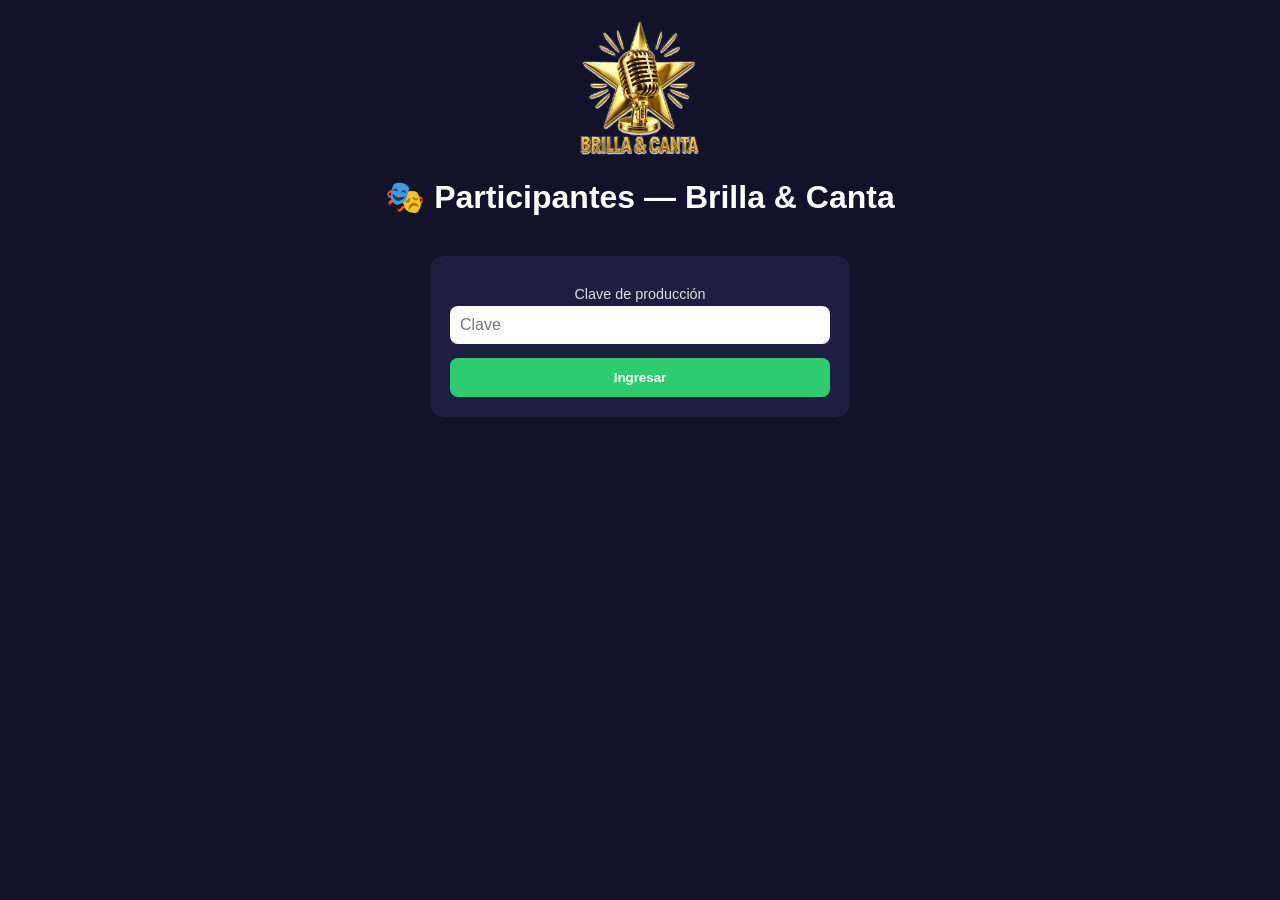
<file: admin-participantes.html>
<!DOCTYPE html>
<html lang="es">
<head>
<meta charset="UTF-8">
<meta name="viewport" content="width=device-width, initial-scale=1.0">
<link rel="icon" type="image/png" href="[data-uri]">
<title>Participantes - Brilla & Canta</title>
<style>
  * { box-sizing: border-box; }
  body { margin:0; font-family:'Segoe UI',Arial,sans-serif; background:#12122b; color:#fff; padding:20px; }
  .contenedor { max-width:900px; margin:0 auto; }
  .panel { background:#1e1e40; border-radius:14px; padding:20px; margin-bottom:20px; }
  label { display:block; margin:10px 0 4px; font-size:0.9em; opacity:0.85; }
  input { width:100%; padding:10px; border-radius:8px; border:none; font-size:1em; }
  .fila2 { display:grid; grid-template-columns:1fr 1fr; gap:12px; }
  .btn { padding:12px 20px; border:none; border-radius:8px; font-weight:bold; cursor:pointer; margin-top:14px; }
  .btn-guardar { background:#2ecc71; color:#fff; }
  .btn-limpiar { background:#7f8c8d; color:#fff; margin-left:8px; }
  .msg { margin-top:10px; padding:10px; border-radius:8px; font-size:0.9em; }
  .msg-ok { background:rgba(46,204,113,0.2); border:1px solid #2ecc71; }
  .msg-error { background:rgba(231,76,60,0.2); border:1px solid #e74c3c; }
  .lista { display:grid; grid-template-columns:repeat(auto-fill, minmax(160px,1fr)); gap:12px; }
  .tarjeta { background:#26264a; border-radius:10px; padding:10px; text-align:center; cursor:pointer; }
  .tarjeta img { width:70px; height:70px; border-radius:50%; object-fit:cover; margin-bottom:6px; }
  .tarjeta:hover { outline:2px solid #ffd166; }
  .previa { text-align:center; margin-top:10px; }
  .previa img { width:90px; height:90px; border-radius:50%; object-fit:cover; }
  h1 { text-align:center; }
</style>
</head>
<body>
<div class="contenedor">
<img src="[data-uri]" style="display:block;margin:0 auto 6px;max-width:120px;">
  <h1>🎭 Participantes — Brilla & Canta</h1>

<div id="login" class="panel" style="max-width:420px; margin:40px auto; text-align:center;">
  <label>Clave de producción</label>
  <input type="password" id="clave" placeholder="Clave">
  <button class="btn btn-guardar" style="width:100%" onclick="ingresar()">Ingresar</button>
  <div id="loginError"></div>
</div>

<div id="app" style="display:none;">
  <div class="panel">
    <h3 id="tituloForm">➕ Agregar participante</h3>
    <input type="hidden" id="pId">
    <label>Nombre completo</label>
    <input id="pNombre" placeholder="Ej: María Fernanda Rojas">
    <div class="fila2">
      <div>
        <label>Categoría</label>
        <input id="pCategoria" placeholder="Ej: Infantil / Juvenil / Adulto">
      </div>
      <div>
        <label>Ciudad</label>
        <input id="pCiudad" placeholder="Ej: Cúcuta">
      </div>
    </div>
    <label>Título de la canción</label>
    <input id="pCancion" placeholder="Ej: Volver a Empezar">
    <div class="fila2">
      <div>
        <label>Orden de presentación</label>
        <input id="pOrden" type="number" placeholder="Ej: 1">
      </div>
      <div>
        <label>Link de la foto (Google Drive u otra URL)</label>
        <input id="pImagen" placeholder="Pega aquí el link para compartir de Drive">
      </div>
    </div>
    <div class="previa" id="previaFoto"></div>
    <button class="btn btn-guardar" onclick="guardar()">💾 Guardar participante</button>
    <button class="btn btn-limpiar" onclick="limpiarForm()">Limpiar / Nuevo</button>
    <div id="formMsg"></div>
  </div>

  <div class="panel">
    <h3>📋 Participantes cargados (<span id="contador">0</span>)</h3>
    <div class="lista" id="lista"></div>
  </div>
</div>
</div>

<script>
// ⚠️ REEMPLAZA con la URL de tu Apps Script
const API_URL = "https://script.google.com/macros/library/d/1R1a5rxcuYnrMd2iz0-fXPP_NfFjPOqnW89rdOm9kRSfG6fiqMFU5y9p7/2";

let clave = '';
let participantes = [];

function ingresar() {
  clave = document.getElementById('clave').value;
  if (!clave) return;
  document.getElementById('login').style.display = 'none';
  document.getElementById('app').style.display = 'block';
  cargarLista();
}

document.getElementById('pImagen') && document.addEventListener('input', function (e) {
  if (e.target && e.target.id === 'pImagen') actualizarPrevia();
});

function actualizarPrevia() {
  const url = document.getElementById('pImagen').value;
  const previa = document.getElementById('previaFoto');
  if (!url) { previa.innerHTML = ''; return; }
  previa.innerHTML = `<img src="${convertirLinkDrivePreview(url)}" onerror="this.style.display='none'">`;
}

// Igual que en el backend: si es un link de Drive lo convierte para poder previsualizarlo
function convertirLinkDrivePreview(url) {
  const match = url.match(/[-\w]{25,}/);
  if (match && url.indexOf('drive.google.com') !== -1) {
    return 'https://drive.google.com/thumbnail?id=' + match[0] + '&sz=w500';
  }
  return url;
}

async function cargarLista() {
  const res = await fetch(`${API_URL}?action=participantes`);
  participantes = await res.json();
  document.getElementById('contador').textContent = participantes.length;
  const lista = document.getElementById('lista');
  lista.innerHTML = participantes.map(p => `
    <div class="tarjeta" onclick="editar('${p.id}')">
      ${p.imagenURL ? `<img src="${p.imagenURL}">` : ''}
      <div><b>${p.nombre}</b></div>
      <div style="font-size:0.75em; opacity:0.7;">${p.ciudad || ''}</div>
    </div>
  `).join('');
}

function editar(id) {
  const p = participantes.find(x => String(x.id) === String(id));
  if (!p) return;
  document.getElementById('tituloForm').textContent = '✏️ Editando: ' + p.nombre;
  document.getElementById('pId').value = p.id;
  document.getElementById('pNombre').value = p.nombre || '';
  document.getElementById('pCategoria').value = p.categoria || '';
  document.getElementById('pCiudad').value = p.ciudad || '';
  document.getElementById('pCancion').value = p.cancion || '';
  document.getElementById('pOrden').value = p.orden || '';
  document.getElementById('pImagen').value = p.imagenURL || '';
  actualizarPrevia();
  window.scrollTo(0, 0);
}

function limpiarForm() {
  document.getElementById('tituloForm').textContent = '➕ Agregar participante';
  ['pId','pNombre','pCategoria','pCiudad','pCancion','pOrden','pImagen'].forEach(id => document.getElementById(id).value = '');
  document.getElementById('previaFoto').innerHTML = '';
  document.getElementById('formMsg').innerHTML = '';
}

async function guardar() {
  const payload = {
    action: 'guardarParticipante',
    id: document.getElementById('pId').value || null,
    nombre: document.getElementById('pNombre').value,
    categoria: document.getElementById('pCategoria').value,
    ciudad: document.getElementById('pCiudad').value,
    cancion: document.getElementById('pCancion').value,
    orden: document.getElementById('pOrden').value,
    imagenURL: document.getElementById('pImagen').value,
    clave: clave
  };
  if (!payload.nombre) {
    document.getElementById('formMsg').innerHTML = '<div class="msg msg-error">El nombre es obligatorio</div>';
    return;
  }
  const res = await fetch(API_URL, {
    method: 'POST',
    headers: { 'Content-Type': 'text/plain;charset=utf-8' },
    body: JSON.stringify(payload)
  });
  const data = await res.json();
  if (data.error) {
    document.getElementById('formMsg').innerHTML = `<div class="msg msg-error">${data.error}</div>`;
  } else {
    document.getElementById('formMsg').innerHTML = `<div class="msg msg-ok">✅ ${data.mensaje}</div>`;
    limpiarForm();
    cargarLista();
  }
}
</script>
</body>
</html>
</file>
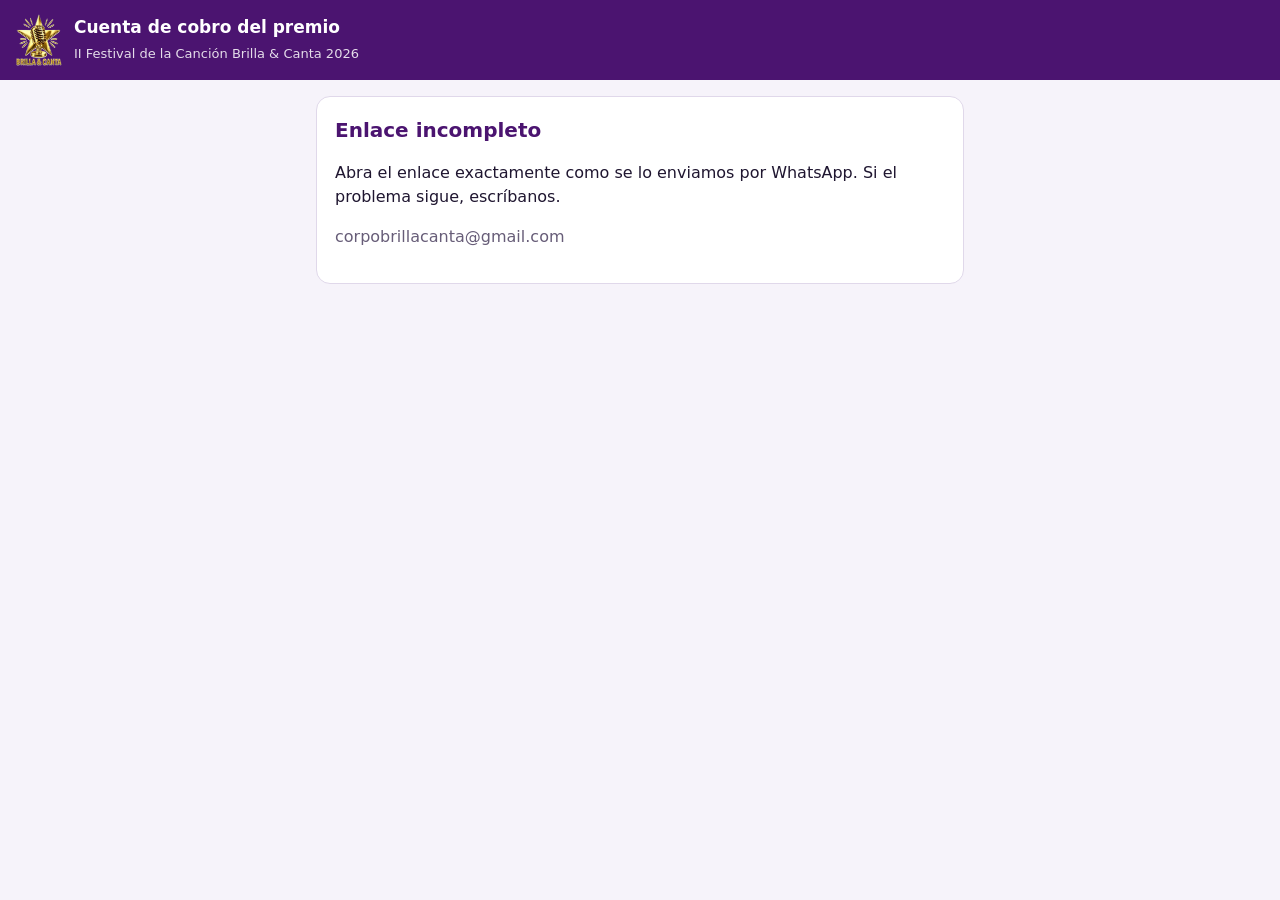
<file: cobro.html>
<!DOCTYPE html>
<html lang="es">
<head>
<meta charset="UTF-8">
<meta name="viewport" content="width=device-width, initial-scale=1">
<meta name="robots" content="noindex">
<meta name="theme-color" content="#4b1470">
<title>Cuenta de cobro · Premio Brilla & Canta</title>
<link rel="icon" href="img/favicon.png">
<style>
  :root { --morado: #4b1470; --morado-2: #6b2a99; --oro: #c98500; --fondo: #f6f3fa; --panel: #fff; --borde: #e0d8ea; --txt: #1f1630; --suave: #675d78; --verde: #0f8a4a; --rojo: #c0392b; }
  * { box-sizing: border-box; }
  body { margin: 0; background: var(--fondo); color: var(--txt); font: 16px/1.5 system-ui, -apple-system, 'Segoe UI', Roboto, sans-serif; }
  header { background: var(--morado); color: #fff; padding: 14px 16px; display: flex; gap: 12px; align-items: center; }
  header img { width: 46px; height: auto; } header b { display: block; font-size: 17px; } header span { font-size: 13px; opacity: .85; }
  main { max-width: 680px; margin: 0 auto; padding: 16px 16px 60px; }
  .card { background: var(--panel); border: 1px solid var(--borde); border-radius: 14px; padding: 18px; margin-bottom: 14px; }
  h1 { font-size: 20px; margin: 0 0 6px; color: var(--morado); } h2 { font-size: 17px; margin: 0 0 8px; color: var(--morado); }
  .pasos { display: flex; gap: 6px; margin: 0 0 14px; } .pasos div { flex: 1; height: 6px; border-radius: 3px; background: var(--borde); } .pasos div.on { background: var(--morado-2); }
  .premio { display: grid; grid-template-columns: 1fr 1fr; gap: 8px; } .premio div { background: var(--fondo); border-radius: 10px; padding: 10px; }
  .premio small { display: block; color: var(--suave); font-size: 12px; } .premio b { font-size: 16px; } .premio .valor b { font-size: 22px; color: var(--morado); }
  ul { padding-left: 20px; margin: 6px 0; } li { margin: 4px 0; }
  .aviso { background: #fff7e6; border-left: 4px solid var(--oro); padding: 10px 12px; border-radius: 8px; font-size: 14px; }
  .legal { font-size: 13px; color: var(--suave); background: var(--fondo); border-radius: 10px; padding: 12px; max-height: 220px; overflow: auto; }
  label { display: block; font-weight: 600; font-size: 14px; margin: 12px 0 4px; } .opc { font-weight: 400; color: var(--suave); }
  input, select { width: 100%; font: inherit; padding: 10px 12px; border: 1px solid var(--borde); border-radius: 10px; background: #fff; color: var(--txt); }
  input:focus, select:focus { outline: 2px solid var(--morado-2); border-color: transparent; }
  .fila2 { display: grid; grid-template-columns: 1fr 1fr; gap: 10px; } @media (max-width: 520px) { .fila2, .premio { grid-template-columns: 1fr; } }
  .check { display: flex; gap: 10px; align-items: flex-start; font-weight: 600; margin-top: 12px; } .check input { width: 22px; height: 22px; flex: none; margin-top: 2px; }
  .botones { display: flex; gap: 10px; flex-wrap: wrap; margin-top: 16px; }
  button, .boton { font: 600 16px inherit; border: 0; border-radius: 12px; padding: 12px 18px; background: var(--morado); color: #fff; cursor: pointer; text-decoration: none; display: inline-block; }
  button.sec { background: #fff; color: var(--morado); border: 1px solid var(--morado); } button:disabled { opacity: .45; cursor: not-allowed; }
  .opcion { border: 2px solid var(--borde); border-radius: 12px; padding: 12px; margin: 8px 0; cursor: pointer; display: flex; gap: 10px; }
  .opcion input { width: 20px; height: 20px; flex: none; margin-top: 3px; } .opcion.on { border-color: var(--morado-2); background: #f6effc; } .opcion small { display: block; color: var(--suave); font-weight: 400; }
  .doc { font-family: 'Times New Roman', serif; font-size: 14px; border: 1px solid var(--borde); border-radius: 8px; padding: 18px; background: #fff; line-height: 1.45; }
  .doc .c { text-align: center; } .doc table { width: 100%; border-collapse: collapse; } .doc td { vertical-align: top; padding: 4px 0; } .doc td:first-child { font-weight: 700; width: 38%; padding-right: 8px; }
  #lienzo { width: 100%; height: 180px; border: 2px dashed var(--morado-2); border-radius: 12px; background: #fff; touch-action: none; display: block; }
  .archivo { border: 1px solid var(--borde); border-radius: 12px; padding: 12px; margin: 10px 0; } .archivo .estado { font-size: 13px; margin-top: 6px; }
  .ok { color: var(--verde); font-weight: 600; } .error { color: var(--rojo); font-weight: 600; } .suave { color: var(--suave); }
  .oculto { display: none !important; }
</style>
</head>
<body>
<header><img src="img/logo.webp" alt=""><div><b>Cuenta de cobro del premio</b><span>II Festival de la Canción Brilla &amp; Canta 2026</span></div></header>
<main id="app"><div class="card">Cargando…</div></main>
<script src="js/jspdf.umd.min.js"></script>
<script type="module">
import { leer, guardar, conReintentos, TS } from './js/rest.js';
import { CORPORACION, NIT, CORREO, pesos, fechaLarga, numeroCuenta, valorEnLetras, concepto, identificacion, direccion, notaPago, crearPDF } from './js/cuenta-cobro.js';

const $ = (s) => document.querySelector(s);
const esc = (s) => String(s ?? '').replace(/[&<>"']/g, (c) => ({ '&': '&amp;', '<': '&lt;', '>': '&gt;', '"': '&quot;', "'": '&#39;' }[c]));
const qs = new URLSearchParams(location.search);
const CID = (qs.get('p') || '').trim(), K = (qs.get('k') || '').trim();
const app = $('#app');
const ORDINAL = { 1: 'Primer lugar', 2: 'Segundo lugar', 3: 'Tercer lugar', 4: 'Cuarto lugar', 5: 'Quinto lugar' };
const CAT = { 'Pre-infantil': 'Pre-Infantil', Infantil: 'Infantil', Juvenil: 'Juvenil', 'Sénior': 'Sénior' };
const BANCOS = ['Bancolombia', 'Banco de Bogotá', 'Banco Davivienda', 'BBVA Colombia', 'Banco de Occidente', 'Banco Popular', 'Banco AV Villas', 'Banco Caja Social', 'Banco Agrario de Colombia',
  'Scotiabank Colpatria', 'Banco Itaú', 'Banco GNB Sudameris', 'Banco Falabella', 'Banco Pichincha', 'Bancoomeva', 'Banco W', 'Banco Finandina', 'Banco Mundo Mujer', 'Bancamía',
  'Banco Cooperativo Coopcentral', 'Banco Serfinanza', 'Lulo Bank', 'Nu Colombia', 'Nequi (Bancolombia)', 'Daviplata (Davivienda)', 'Otro'];
const PARENTESCO = ['madre', 'padre', 'abuela', 'abuelo', 'tía', 'tío', 'hermana', 'hermano', 'acudiente'];

let premio = null, previo = null, paso = 0;
const borrador = cargarBorrador();
let d = Object.assign({ tipoDoc: 'C.C.', tipoCuenta: 'Ahorros', parentesco: '' }, borrador.d || {});
let firma = borrador.firma || null, modoFirma = borrador.modoFirma || '', entrega = borrador.entrega || 'digital';
const archivos = {};     // tipo -> { nombre, mime, b64 }

function cargarBorrador() { try { return JSON.parse(localStorage.getItem('cobro_' + CID) || '{}'); } catch (e) { return {}; } }
function guardarBorrador() { try { localStorage.setItem('cobro_' + CID, JSON.stringify({ d, firma, modoFirma, entrega })); } catch (e) {} }
const esSenior = () => premio && premio.cat === 'Sénior';

async function iniciar() {
  if (!CID || !K) return mensaje('Enlace incompleto', 'Abra el enlace exactamente como se lo enviamos por WhatsApp. Si el problema sigue, escríbanos.');
  try {
    premio = await leer('premios/' + CID);
    if (!premio) return mensaje('Enlace no válido', 'No encontramos este premio. Verifique el enlace que le enviamos.');
    premio.id = CID;
    previo = await leer(`cobros/${CID}/${K}`);
  } catch (e) {
    if (e.permiso) return mensaje('Enlace no válido', 'Este enlace no corresponde al premio o ya no está activo. Pida a la Corporación su enlace personal.');
    return mensaje('Sin conexión', 'Revise su conexión a internet y vuelva a abrir el enlace.');
  }
  if (esSenior()) d.parentesco = 'participante';
  if (previo && previo.datos) { d = Object.assign(d, previo.datos); modoFirma = d.modoFirma || modoFirma; entrega = d.entrega || entrega; }
  paso = previo && previo.t ? 5 : 0;
  pintar();
}
function mensaje(t, txt) { app.innerHTML = `<div class="card"><h1>${esc(t)}</h1><p>${esc(txt)}</p><p class="suave">${CORREO}</p></div>`; }
const barra = () => `<div class="pasos">${[0, 1, 2, 3].map((i) => `<div class="${i <= paso ? 'on' : ''}"></div>`).join('')}</div>`;
const tarjetaPremio = () => `<div class="premio">
  <div><small>Participante</small><b>${esc(premio.nombre)}</b></div><div><small>Categoría</small><b>${esc(CAT[premio.cat])}</b></div>
  <div><small>Puesto</small><b>${ORDINAL[premio.puesto]}</b></div><div class="valor"><small>Valor del premio</small><b>${pesos(premio.valor)}</b></div></div>`;

function pintar() {
  window.scrollTo(0, 0);
  [p0, p1, p2, p3, p3, p5][paso]();
}

// ---------------- paso 0: bienvenida y autorización ----------------
function p0() {
  app.innerHTML = `${barra()}<div class="card"><h1>¡Felicitaciones!</h1>
    <p>Este es el formulario para cobrar el premio de la Gran Final. Le toma unos 10 minutos.</p>${tarjetaPremio()}</div>
  <div class="card"><h2>Antes de empezar, tenga a mano</h2><ul>
    ${esSenior() ? '<li>Su <b>cédula</b> (foto por ambos lados).</li><li>La <b>certificación bancaria</b> de una cuenta a su nombre.</li>'
      : `<li>La <b>cédula de la persona que va a cobrar</b> (madre, padre o acudiente de ${esc(premio.nombre.split(' ')[0])}). Foto por ambos lados.</li><li>La <b>certificación bancaria</b> de una cuenta <b>a nombre de esa misma persona</b>.</li>`}
    <li>La certificación bancaria se descarga gratis desde la app o la página del banco, o se pide en una oficina.</li></ul>
    <div class="aviso">Al final usted podrá <b>firmar en la pantalla con el dedo</b>, o descargar el documento para firmarlo a mano. También puede entregar los documentos en papel si lo prefiere.</div></div>
  <div class="card"><h2>Autorización de tratamiento de datos personales</h2>
    <div class="legal">De acuerdo con la Ley 1581 de 2012 y el Decreto 1377 de 2013, autorizo a la ${CORPORACION}, NIT ${NIT}, como responsable del tratamiento, para recolectar, almacenar y usar mis datos personales (nombre, documento de identidad, dirección, teléfono, correo electrónico y datos bancarios) y los documentos que adjunto (copia de la cédula, certificación bancaria y cuenta de cobro), con la única finalidad de tramitar y pagar el premio del II Festival de la Canción Brilla &amp; Canta 2026 y conservarlos como soporte contable durante el tiempo que exige la ley. Los datos del participante se limitan a su nombre y a su participación en el festival. Sé que tengo derecho a conocer, actualizar, rectificar y suprimir mis datos y a revocar esta autorización escribiendo a ${CORREO}, y que no estoy obligado(a) a entregar datos sensibles. Mis datos no se venderán ni se compartirán con terceros, salvo las entidades bancarias y autoridades que lo requieran para el pago.</div>
    <label class="check"><input type="checkbox" id="acepto" ${d.autoriza ? 'checked' : ''}> He leído y acepto la autorización de tratamiento de datos.</label>
    <div class="botones"><button id="sig" ${d.autoriza ? '' : 'disabled'}>Continuar</button></div></div>`;
  $('#acepto').onchange = (e) => { d.autoriza = e.target.checked; $('#sig').disabled = !d.autoriza; guardarBorrador(); };
  $('#sig').onclick = () => { paso = 1; pintar(); };
}

// ---------------- paso 1: datos ----------------
function campo(id, etq, extra = '', opc = false) { return `<label for="${id}">${etq}${opc ? ' <span class="opc">(opcional)</span>' : ''}</label><input id="${id}" value="${esc(d[id] || '')}" ${extra}>`; }
function select(id, etq, opciones, vacio = '') { return `<label for="${id}">${etq}</label><select id="${id}">${vacio ? `<option value="">${vacio}</option>` : ''}${opciones.map((o) => `<option ${d[id] === o ? 'selected' : ''}>${esc(o)}</option>`).join('')}</select>`; }
function p1() {
  app.innerHTML = `${barra()}<div class="card"><h1>Datos de quien cobra</h1>
    <p class="suave">${esSenior() ? 'Como participante de la categoría Sénior, usted mismo(a) cobra el premio.' : `Escriba los datos de la persona mayor de edad que cobrará el premio de ${esc(premio.nombre)}. La cuenta bancaria debe estar a nombre de esta misma persona.`}</p>
    ${esSenior() ? '' : `<label for="parentesco">Relación con ${esc(premio.nombre.split(' ')[0])}</label><select id="parentesco"><option value="">Escoja…</option>${PARENTESCO.map((o) => `<option value="${o}" ${d.parentesco === o ? 'selected' : ''}>${o.charAt(0).toUpperCase() + o.slice(1)}</option>`).join('')}</select>`}
    ${campo('nombre', 'Nombre completo (como aparece en la cédula)', 'autocomplete="name"')}
    <div class="fila2"><div>${select('tipoDoc', 'Tipo de documento', ['C.C.', 'C.E.', 'P.P.T.', 'Pasaporte'])}</div><div>${campo('documento', 'Número de documento', 'inputmode="numeric" autocomplete="off"')}</div></div>
    ${campo('direccion', 'Dirección de residencia', 'autocomplete="street-address"')}
    ${campo('municipio', 'Municipio', 'placeholder="Ej. San José de Cúcuta"')}
    <div class="fila2"><div>${campo('celular', 'Celular', 'inputmode="tel" autocomplete="tel"')}</div><div>${campo('correo', 'Correo electrónico', 'type="email" autocomplete="email"', true)}</div></div>
  </div>
  <div class="card"><h2>Cuenta bancaria para el pago</h2>
    ${select('banco', 'Banco', BANCOS, 'Escoja…')}
    <div class="fila2"><div>${select('tipoCuenta', 'Tipo de cuenta', ['Ahorros', 'Corriente', 'Depósito de bajo monto'])}</div><div>${campo('cuenta', 'Número de cuenta', 'inputmode="numeric" autocomplete="off"')}</div></div>
    <div class="aviso" style="margin-top:10px">✔ La cuenta debe estar <b>a nombre de quien cobra</b>. Cuando le enviemos el dinero, el banco nos mostrará el nombre del dueño de la cuenta, y <b>debe ser el mismo nombre de esta cuenta de cobro</b>. Si no coincide, no podremos hacer el pago.<br><br>✔ La <b>certificación bancaria</b> que adjunte debe ser <b>de esta misma cuenta</b>.</div>
  </div>
  <div class="card"><h2>Llave Bre-B de esta misma cuenta <span class="opc" style="font-size:14px">(si la tiene)</span></h2>
    <p style="margin:0 0 8px">Con la <b>llave</b> le enviamos el dinero <b>al instante, desde cualquier banco</b>, incluso en fines de semana y festivos.</p>
    <details style="margin:0 0 10px"><summary style="cursor:pointer;color:var(--morado);font-weight:600">¿Qué es una llave y dónde la encuentro?</summary>
      <p style="font-size:14px;margin:8px 0 0">Es un dato fácil de recordar que reemplaza el número de cuenta para recibir transferencias: casi siempre <b>su número de celular</b> o <b>su número de cédula</b>. Para verla, abra la app de su banco o billetera (Nequi, Daviplata, Bancolombia, Banco de Bogotá, BBVA, Caja Social…) y busque la opción <b>«Llaves»</b> o <b>«Bre-B»</b>. Si no aparece ninguna, es porque todavía no tiene llave en esa cuenta.</p>
      <p style="font-size:14px;margin:8px 0 0">El número de Nequi o de Daviplata, por sí solo, únicamente sirve para recibir dinero desde otra cuenta Nequi o Daviplata. Con la llave le llega desde cualquier banco.</p></details>
    <div class="aviso" style="border-left-color:var(--morado-2);background:#f6effc"><b>Importante:</b> la llave tiene que ser <b>de la misma cuenta</b> que escribió arriba (<span id="resumen-cuenta"></span>).<br>
      Si su llave es de <b>otra</b> cuenta (por ejemplo, la llave es de Daviplata y la cuenta de arriba es de Bancolombia), tiene dos opciones:
      <ol style="margin:6px 0 0;padding-left:20px"><li>Cambie arriba los datos por los de la cuenta que tiene la llave, y adjunte la certificación de <b>esa</b> cuenta; o</li><li>Marque abajo «Esta cuenta no tiene llave» y le pagaremos a la cuenta de arriba.</li></ol></div>
    <div class="fila2"><div>${select('tipoLlave', 'Tipo de llave', ['Celular', 'Cédula', 'Correo electrónico', 'Alfanumérica (empieza con @)', 'Código de comercio'], 'Escoja…')}</div><div>${campo('llave', 'Llave')}</div></div>
    <label class="check" style="font-weight:400" id="lbl-misma"><input type="checkbox" id="mismaCuenta" ${d.mismaCuenta ? 'checked' : ''}> <span>Confirmo que esta llave es de la cuenta (<b id="resumen-cuenta2"></b>) que está a mi nombre.</span></label>
    <label class="check" style="font-weight:400"><input type="checkbox" id="sinLlave" ${d.sinLlave ? 'checked' : ''}> <span>Esta cuenta no tiene llave, o no sé cuál es. <span class="suave">Le pagaremos a la cuenta de arriba.</span></span></label>
    <p id="err" class="error"></p>
    <div class="botones"><button class="sec" id="atras">Atrás</button><button id="sig">Ver mi cuenta de cobro</button></div></div>`;
  const campos = ['parentesco', 'nombre', 'tipoDoc', 'documento', 'direccion', 'municipio', 'celular', 'correo', 'banco', 'tipoCuenta', 'cuenta', 'tipoLlave', 'llave'];
  campos.forEach((k) => { const el = $('#' + k); if (el) el.oninput = el.onchange = () => { d[k] = el.value.trim(); guardarBorrador(); }; });
  const resumenCuenta = () => { const t = `${$('#banco').value || 'su banco'} N.º ${$('#cuenta').value || '…'}`; $('#resumen-cuenta').textContent = t; $('#resumen-cuenta2').textContent = t; };
  resumenCuenta(); ['banco', 'cuenta'].forEach((k) => $('#' + k).addEventListener('input', resumenCuenta)); $('#banco').addEventListener('change', resumenCuenta);
  $('#mismaCuenta').onchange = (e) => { d.mismaCuenta = e.target.checked; $('#err').textContent = ''; guardarBorrador(); };
  $('#sinLlave').onchange = (e) => { d.sinLlave = e.target.checked; if (d.sinLlave) { d.llave = ''; d.tipoLlave = ''; d.mismaCuenta = false; $('#llave').value = ''; $('#tipoLlave').value = ''; $('#mismaCuenta').checked = false; } guardarBorrador(); };
  $('#llave').addEventListener('input', () => { if ($('#llave').value.trim()) { d.sinLlave = false; $('#sinLlave').checked = false; } });
  $('#atras').onclick = () => { paso = 0; pintar(); };
  $('#sig').onclick = () => {
    campos.forEach((k) => { const el = $('#' + k); if (el) d[k] = el.value.trim(); });
    d.nombre = d.nombre.replace(/\s+/g, ' ');
    d.documento = d.documento.replace(/[^\dA-Za-z]/g, ''); d.cuenta = (d.cuenta || '').replace(/[^\d]/g, ''); d.celular = (d.celular || '').replace(/[^\d]/g, '');
    const falta = [];
    if (!esSenior() && !d.parentesco) falta.push('la relación con el participante');
    if (d.nombre.split(' ').length < 2) falta.push('el nombre completo');
    if (d.documento.length < 5) falta.push('el número de documento');
    if (!d.direccion) falta.push('la dirección'); if (!d.municipio) falta.push('el municipio');
    if (d.celular.length !== 10) falta.push('un celular de 10 dígitos');
    if (d.correo && !/^[^@\s]+@[^@\s]+\.[^@\s]+$/.test(d.correo)) falta.push('un correo válido');
    if (!d.banco) falta.push('el banco'); if (d.cuenta.length < 6) falta.push('el número de cuenta');
    if (!d.sinLlave) {
      const L = d.llave, T = d.tipoLlave;
      if (!L && !T) falta.push('la llave de su cuenta (o marque «Esta cuenta no tiene llave»)');
      else if (!T) falta.push('el tipo de llave');
      else if (!L) falta.push('su llave Bre-B');
      else if (T === 'Celular' && !/^3\d{9}$/.test(L.replace(/\D/g, ''))) falta.push('una llave de celular de 10 dígitos que empiece por 3');
      else if (T === 'Cédula' && !/^\d{5,12}$/.test(L.replace(/\D/g, ''))) falta.push('una llave de cédula con solo números');
      else if (T === 'Correo electrónico' && !/^[^@\s]+@[^@\s]+\.[^@\s]+$/.test(L)) falta.push('una llave de correo válida');
      else if (T.startsWith('Alfanumérica') && !/^@\S{2,}$/.test(L)) falta.push('una llave alfanumérica que empiece por @');
      if (T === 'Celular' || T === 'Cédula') d.llave = L.replace(/\D/g, '');
      if (L && T && !d.mismaCuenta) falta.push('confirmar que la llave es de la misma cuenta (si es de otra cuenta, cambie los datos de arriba o marque «Esta cuenta no tiene llave»)');
    }
    if (falta.length) { $('#err').textContent = 'Falta o está incompleto: ' + falta.join(', ') + '.'; return; }
    guardarBorrador(); paso = 2; pintar();
  };
}

// ---------------- paso 2: revisar y firmar ----------------
const vistaDocumento = () => `<div class="doc">
  <p>San José de Cúcuta, ${fechaLarga()}</p><p class="c">Cuenta de Cobro N.º ${numeroCuenta(premio)}</p>
  <p class="c"><b>${CORPORACION}<br>NIT: ${NIT}</b></p><p class="c">DEBE A:</p>
  <table><tr><td>NOMBRE:</td><td>${esc(d.nombre)}</td></tr><tr><td>IDENTIFICACIÓN:</td><td>${esc(identificacion(d))}</td></tr>
  <tr><td>DIRECCIÓN:</td><td>${esc(direccion(d))}</td></tr><tr><td>CONCEPTO:</td><td>${esc(concepto(premio, d))}</td></tr>
  <tr><td>LA SUMA DE:</td><td>${pesos(premio.valor)} (${valorEnLetras(premio.valor)})</td></tr></table>
  <p>${esc(notaPago(d))}</p><p>Cordialmente,</p>
  ${firma && modoFirma === 'pantalla' ? `<img src="${firma}" alt="Firma" style="height:70px;display:block;margin-bottom:-8px">` : '<div style="height:60px"></div>'}
  <div style="border-top:1px solid #333;width:220px"></div><b>${esc(d.nombre)}</b><br>${esc(identificacion(d))}<br>TELÉFONO CELULAR: ${esc(d.celular)}</div>`;
function p2() {
  app.innerHTML = `${barra()}<div class="card"><h1>Revise su cuenta de cobro</h1><p class="suave">Si algo está mal, vuelva atrás y corríjalo.</p>${vistaDocumento()}</div>
  <div class="card"><h2>¿Cómo la va a firmar?</h2>
    <label class="opcion ${modoFirma === 'pantalla' ? 'on' : ''}"><input type="radio" name="mf" value="pantalla" ${modoFirma === 'pantalla' ? 'checked' : ''}><span>Firmar aquí con el dedo<small>Lo más rápido. La firma queda en el documento y se envía con un clic.</small></span></label>
    <label class="opcion ${modoFirma === 'mano' ? 'on' : ''}"><input type="radio" name="mf" value="mano" ${modoFirma === 'mano' ? 'checked' : ''}><span>Descargarla y firmarla a mano<small>La imprime, la firma y luego sube una foto o la entrega en papel.</small></span></label>
    <div id="zona-firma" class="${modoFirma === 'pantalla' ? '' : 'oculto'}"><p class="suave" style="font-size:14px;margin:10px 0 6px">Firme dentro del recuadro como lo hace en su cédula.</p>
      <canvas id="lienzo"></canvas><div class="botones" style="margin-top:8px"><button class="sec" id="borrar">Borrar y volver a firmar</button></div></div>
    <p id="err" class="error"></p>
    <div class="botones"><button class="sec" id="atras">Atrás</button><button class="sec" id="pdf">Descargar PDF</button><button id="sig">Continuar</button></div></div>`;
  document.querySelectorAll('input[name=mf]').forEach((r) => (r.onchange = () => { modoFirma = r.value; guardarBorrador(); pintar(); }));
  if (modoFirma === 'pantalla') prepararLienzo();
  $('#atras').onclick = () => { paso = 1; pintar(); };
  $('#pdf').onclick = () => { leerFirma(); crearPDF(premio, d, modoFirma === 'pantalla' ? firma : null).save(`Cuenta_de_cobro_${numeroCuenta(premio)}.pdf`); };
  $('#sig').onclick = () => {
    leerFirma();
    if (!modoFirma) return ($('#err').textContent = 'Escoja cómo va a firmar.');
    if (modoFirma === 'pantalla' && !firma) return ($('#err').textContent = 'Firme dentro del recuadro antes de continuar.');
    guardarBorrador(); paso = 3; pintar();
  };
}
let trazos = 0;
function prepararLienzo() {
  const c = $('#lienzo'), r = c.getBoundingClientRect(), k = window.devicePixelRatio || 1;
  c.width = r.width * k; c.height = r.height * k;
  const g = c.getContext('2d'); g.scale(k, k); g.lineWidth = 2.4; g.lineCap = g.lineJoin = 'round'; g.strokeStyle = '#111';
  if (firma) { const im = new Image(); im.onload = () => g.drawImage(im, 0, 0, r.width, r.height); im.src = firma; trazos = 1; } else trazos = 0;
  let dib = false, u = null;
  const pt = (e) => { const b = c.getBoundingClientRect(); return { x: e.clientX - b.left, y: e.clientY - b.top }; };
  c.onpointerdown = (e) => { dib = true; u = pt(e); c.setPointerCapture(e.pointerId); };
  c.onpointermove = (e) => { if (!dib) return; const p = pt(e); g.beginPath(); g.moveTo(u.x, u.y); g.lineTo(p.x, p.y); g.stroke(); u = p; trazos++; };
  c.onpointerup = c.onpointercancel = () => { dib = false; leerFirma(); guardarBorrador(); };
  $('#borrar').onclick = () => { g.clearRect(0, 0, c.width, c.height); firma = null; trazos = 0; guardarBorrador(); };
}
function leerFirma() { const c = $('#lienzo'); if (c && modoFirma === 'pantalla' && trazos > 3) firma = c.toDataURL('image/png'); }

// ---------------- paso 3: documentos ----------------
const TIPOS = [['cedula', 'Cédula de quien cobra — frente', true], ['cedula2', 'Cédula — respaldo', true], ['certificacion', 'Certificación bancaria', true]];
function p3() {
  const necesitaCuenta = modoFirma === 'mano';
  app.innerHTML = `${barra()}<div class="card"><h1>Documentos</h1>
    <label class="opcion ${entrega === 'digital' ? 'on' : ''}"><input type="radio" name="en" value="digital" ${entrega === 'digital' ? 'checked' : ''}><span>Subirlos aquí<small>Fotos claras o archivos PDF.</small></span></label>
    <label class="opcion ${entrega === 'fisico' ? 'on' : ''}"><input type="radio" name="en" value="fisico" ${entrega === 'fisico' ? 'checked' : ''}><span>Los entregaré en papel<small>Imprima la cuenta de cobro, fírmela y llévela con la copia de la cédula y la certificación bancaria a la Corporación.</small></span></label>
    <div id="subir" class="${entrega === 'digital' ? '' : 'oculto'}">
      ${necesitaCuenta ? '<div class="archivo"><b>Cuenta de cobro firmada a mano</b><br><span class="suave" style="font-size:13px">Descárguela, imprímala, fírmela y tómele una foto completa.</span><input type="file" data-tipo="cuenta" accept="image/*,application/pdf"><div class="estado" id="e-cuenta"></div></div>' : '<div class="archivo"><b>Cuenta de cobro</b><div class="estado ok">✓ Firmada en la pantalla: se enviará automáticamente.</div></div>'}
      ${TIPOS.map(([t, etq]) => `<div class="archivo"><b>${etq}</b><input type="file" data-tipo="${t}" accept="image/*,application/pdf"><div class="estado" id="e-${t}"></div></div>`).join('')}
    </div>
    <p id="err" class="error"></p>
    <div class="botones"><button class="sec" id="atras">Atrás</button><button class="sec" id="pdf">Descargar PDF</button><button id="enviar">Enviar a la Corporación</button></div></div>`;
  document.querySelectorAll('input[name=en]').forEach((r) => (r.onchange = () => { entrega = r.value; guardarBorrador(); pintar(); }));
  document.querySelectorAll('input[type=file]').forEach((inp) => (inp.onchange = () => prepararArchivo(inp)));
  Object.keys(archivos).forEach((t) => { const e = $('#e-' + t); if (e) e.innerHTML = `<span class="ok">✓ ${esc(archivos[t].nombre)}</span>`; });
  $('#atras').onclick = () => { paso = 2; pintar(); };
  $('#pdf').onclick = () => crearPDF(premio, d, modoFirma === 'pantalla' ? firma : null).save(`Cuenta_de_cobro_${numeroCuenta(premio)}.pdf`);
  $('#enviar').onclick = enviar;
}
async function prepararArchivo(inp) {
  const t = inp.dataset.tipo, f = inp.files[0], e = $('#e-' + t); if (!f) return;
  e.textContent = 'Preparando…';
  try {
    if (f.type.startsWith('image/')) archivos[t] = { nombre: f.name.replace(/\.[^.]+$/, '') + '.jpg', mime: 'image/jpeg', b64: await comprimir(f) };
    else if (f.type === 'application/pdf') { if (f.size > 5e6) throw new Error('El PDF pesa más de 5 MB. Envíe una foto.'); archivos[t] = { nombre: f.name, mime: 'application/pdf', b64: await aBase64(f) }; }
    else throw new Error('Formato no admitido. Use una foto o un PDF.');
    e.innerHTML = `<span class="ok">✓ ${esc(archivos[t].nombre)} (${Math.round(archivos[t].b64.length * 0.75 / 1024)} KB)</span>`;
  } catch (err) { delete archivos[t]; e.innerHTML = `<span class="error">${esc(err.message)}</span>`; }
}
const aBase64 = (f) => new Promise((ok, mal) => { const r = new FileReader(); r.onload = () => ok(String(r.result).split(',')[1]); r.onerror = mal; r.readAsDataURL(f); });
async function comprimir(f) {
  const url = URL.createObjectURL(f);
  const im = await new Promise((ok, mal) => { const i = new Image(); i.onload = () => ok(i); i.onerror = () => mal(new Error('No se pudo leer la imagen.')); i.src = url; });
  const k = Math.min(1, 1800 / Math.max(im.width, im.height)), c = document.createElement('canvas');
  c.width = Math.round(im.width * k); c.height = Math.round(im.height * k);
  c.getContext('2d').drawImage(im, 0, 0, c.width, c.height); URL.revokeObjectURL(url);
  return c.toDataURL('image/jpeg', 0.82).split(',')[1];
}
async function enviar() {
  const err = $('#err'), b = $('#enviar'); err.textContent = '';
  if (entrega === 'digital') {
    const falta = TIPOS.filter(([t]) => !archivos[t]).map(([, e]) => e.toLowerCase());
    if (modoFirma === 'mano' && !archivos.cuenta) falta.unshift('la cuenta de cobro firmada');
    if (falta.length) return (err.textContent = 'Falta adjuntar: ' + falta.join(', ') + '.');
  }
  b.disabled = true;
  const base = `cobros/${CID}/${K}`;
  try {
    b.textContent = 'Enviando datos…';
    await conReintentos(() => guardar(base + '/datos', { ...d, autoriza: true, modoFirma, entrega }));
    const subir = { ...archivos };
    if (modoFirma === 'pantalla') subir.cuenta = { nombre: `Cuenta_de_cobro_${numeroCuenta(premio)}.pdf`, mime: 'application/pdf', b64: crearPDF(premio, d, firma).output('datauristring').split(',')[1] };
    if (entrega === 'fisico') { for (const t of ['cedula', 'cedula2', 'certificacion']) delete subir[t]; if (modoFirma === 'mano') delete subir.cuenta; }
    let i = 0;
    for (const [t, a] of Object.entries(subir)) { b.textContent = `Subiendo documento ${++i} de ${Object.keys(subir).length}…`; await conReintentos(() => guardar(`${base}/archivos/${t}`, { ...a, t: TS })); }
    await conReintentos(() => guardar(base + '/t', TS));
    await conReintentos(() => guardar(`cobrosEstado/${CID}/envio`, { k: K, nombre: d.nombre, documento: `${d.tipoDoc} ${d.documento}`, parentesco: d.parentesco, celular: d.celular, llave: d.sinLlave ? '' : (d.llave || ''), tipoLlave: d.sinLlave ? '' : (d.tipoLlave || ''),
      modoFirma, entrega, archivos: Object.fromEntries(Object.keys(subir).map((t) => [t, true])), t: TS }));
    paso = 5; pintar();
  } catch (e) {
    b.disabled = false; b.textContent = 'Enviar a la Corporación';
    err.textContent = e.permiso ? 'La Corporación ya cerró la recepción de este cobro. Comuníquese con nosotros.' : 'No se pudo enviar (revise su conexión) y vuelva a intentarlo.';
  }
}

// ---------------- paso 5: listo ----------------
function p5() {
  app.innerHTML = `<div class="card"><h1>✓ ¡Listo!</h1>
    <p>${previo && previo.t && !Object.keys(archivos).length ? 'Ya habíamos recibido su cuenta de cobro.' : 'Recibimos su cuenta de cobro.'} La Corporación revisará los documentos y le avisará cuando haga el pago.</p>${tarjetaPremio()}
    ${entrega === 'fisico' || (d.entrega === 'fisico') ? '<div class="aviso" style="margin-top:12px"><b>Recuerde:</b> imprima la cuenta de cobro, fírmela y entréguela con la copia de la cédula y la certificación bancaria.</div>' : ''}
    <div class="botones"><button id="pdf">Descargar mi cuenta de cobro</button><button class="sec" id="editar">Corregir y volver a enviar</button></div>
    <p class="suave" style="font-size:13px;margin-top:14px">¿Dudas? Escríbanos a ${CORREO}.</p></div>`;
  $('#pdf').onclick = () => crearPDF(premio, d, (d.modoFirma || modoFirma) === 'pantalla' ? firma : null).save(`Cuenta_de_cobro_${numeroCuenta(premio)}.pdf`);
  $('#editar').onclick = () => { paso = 1; pintar(); };
}
iniciar();
</script>
</body>
</html>
</file>
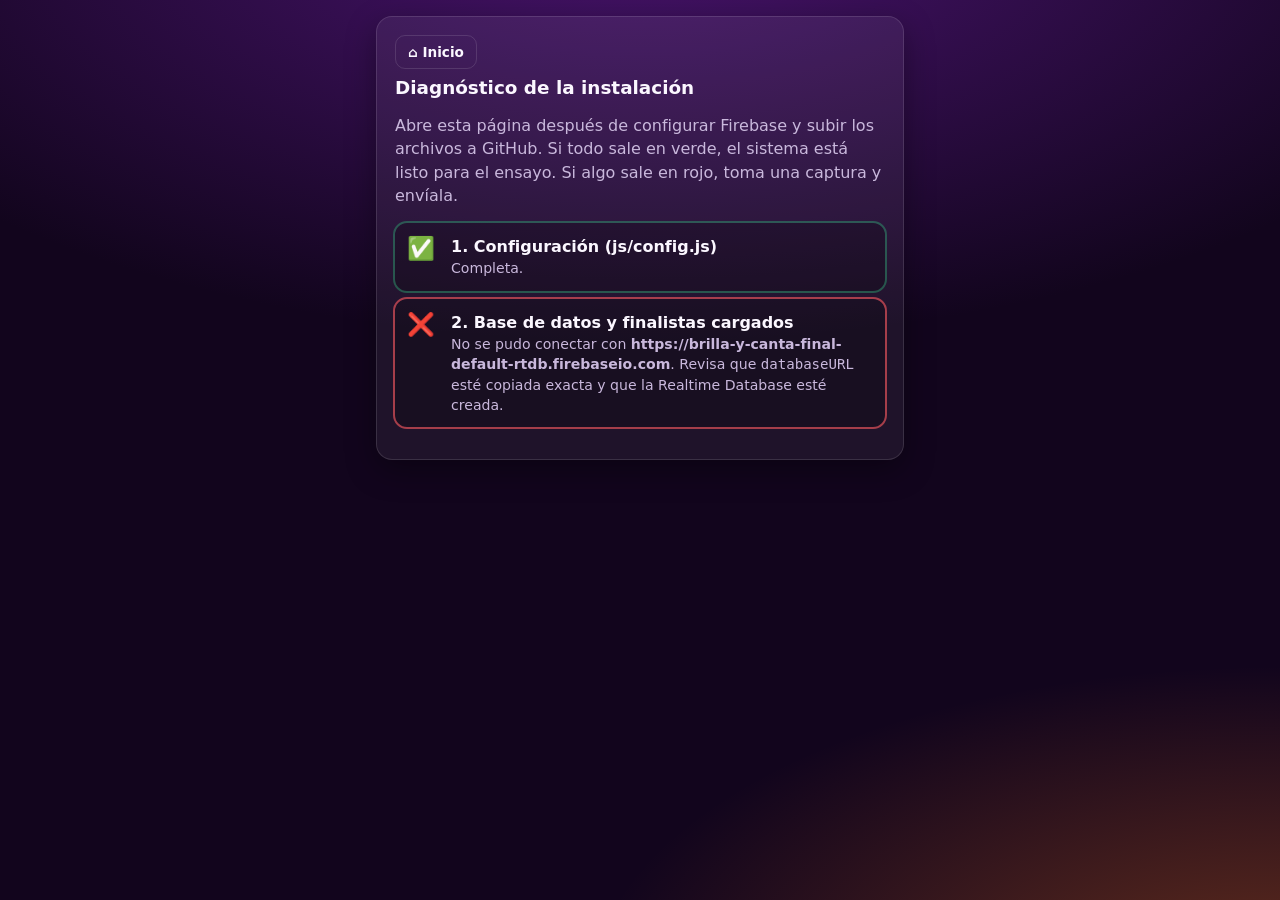
<file: diagnostico.html>
<!DOCTYPE html>
<html lang="es">
<head>
<meta charset="UTF-8">
<meta name="viewport" content="width=device-width, initial-scale=1">
<meta name="robots" content="noindex">
<title>Diagnóstico · Brilla & Canta</title>
<link rel="icon" href="img/favicon.png">
<link rel="stylesheet" href="css/base.css">
<style>
  .prueba { display: grid; grid-template-columns: 34px 1fr; gap: 10px; align-items: start; padding: 12px; border-radius: 12px; background: rgba(0,0,0,.22); margin-bottom: 8px; }
  .prueba .ic { font-size: 1.4rem; line-height: 1.2; }
  .prueba .t { font-weight: 700; }
  .prueba .d { font-size: .88rem; color: var(--texto-suave); }
  .prueba.mal { outline: 2px solid rgba(255,90,95,.6); }
  .prueba.bien { outline: 2px solid rgba(47,209,128,.35); }
</style>
</head>
<body>
<main class="contenedor">
  <div class="tarjeta"><p style="margin:0 0 8px"><a class="boton secundario chico" href="index.html">⌂ Inicio</a></p><h2>Diagnóstico de la instalación</h2>
    <p class="suave">Abre esta página después de configurar Firebase y subir los archivos a GitHub. Si todo sale en verde, el sistema está listo para el ensayo. Si algo sale en rojo, toma una captura y envíala.</p>
    <div id="lista"></div>
    <p class="suave chico" id="nota" style="margin-top:12px"></p>
  </div>
</main>
<script type="module">
import { CONFIG_FIREBASE } from './js/config.js';
const lista = document.getElementById('lista');
function fila(titulo) {
  const d = document.createElement('div'); d.className = 'prueba'; d.innerHTML = `<span class="ic">⏳</span><div><div class="t">${titulo}</div><div class="d">Revisando…</div></div>`;
  lista.appendChild(d);
  return (ok, texto) => { d.classList.add(ok ? 'bien' : 'mal'); d.querySelector('.ic').textContent = ok ? '✅' : '❌'; d.querySelector('.d').innerHTML = texto; return ok; };
}
const BASE = String(CONFIG_FIREBASE.databaseURL || '').replace(/\/+$/, '');
async function rest(metodo, ruta, cuerpo) {
  const r = await fetch(`${BASE}/${ruta}.json`, { method: metodo, cache: 'no-store', body: cuerpo === undefined ? undefined : JSON.stringify(cuerpo) });
  let datos = null; try { datos = await r.json(); } catch (e) {}
  return { estado: r.status, datos };
}

(async () => {
  // 1. configuracion
  const f1 = fila('1. Configuración (js/config.js)');
  const vacios = Object.entries(CONFIG_FIREBASE).filter(([, v]) => !v || String(v).includes('PEGA_AQUI')).map(([k]) => k);
  if (!f1(!vacios.length, vacios.length ? `Faltan datos en js/config.js: <b>${vacios.join(', ')}</b>. Cópialos de la consola de Firebase (Configuración del proyecto → Tus apps → Web).` : 'Completa.')) return;

  // 2. lectura publica por REST + datos importados
  const f2 = fila('2. Base de datos y finalistas cargados');
  let r;
  try { r = await rest('GET', 'participantes'); } catch (e) { return f2(false, `No se pudo conectar con <b>${BASE}</b>. Revisa que <code>databaseURL</code> esté copiada exacta y que la Realtime Database esté creada.`); }
  const n = r.datos ? Object.keys(r.datos).length : 0;
  if (r.estado === 401 || r.estado === 403) f2(false, 'La base de datos responde, pero las reglas no permiten leer. Pega y <b>publica</b> el archivo database.rules.json en la pestaña Reglas.');
  else f2(n === 53, n ? `${n} finalistas cargados${n === 53 ? '.' : ' (se esperaban 53).'}` : 'La base está vacía: en la pestaña <b>Datos</b>, menú ⋮ → <b>Importar JSON</b> → datos-iniciales.json.');

  // 3. reglas de seguridad publicadas
  const f3 = fila('3. Reglas de seguridad');
  r = await rest('GET', 'secretos');
  f3(r.estado === 401 || r.estado === 403, r.estado === 401 || r.estado === 403 ? 'Publicadas: los datos privados están protegidos.' : '<b>¡Peligro!</b> Cualquiera puede leer los códigos secretos. Pega y publica database.rules.json en la pestaña Reglas.');

  // 4. escritura del publico (boleta de prueba 000)
  const f4 = fila('4. Registro del público (boleta de prueba 000)');
  const k = 'diagnostico' + Math.random().toString(36).slice(2, 12);
  r = await rest('PUT', 'boletas/000', { nombre: 'Prueba diagnóstico', finalista: 'NINGUNO', k, d: 'diagnostico-0000', t: { '.sv': 'timestamp' } });
  if (r.estado === 200) f4(true, 'Funciona. Se creó la boleta de prueba <b>000</b>: bórrala luego en Control → Boletas → Liberar (o con «Borrar datos del ensayo»).');
  else f4(false, `Respuesta ${r.estado}. Si la boleta 000 ya existía de un diagnóstico anterior, libérala en Control → Boletas y vuelve a abrir esta página. Si cargaste un rango de boletas válidas que no incluye 000, quita la restricción para esta prueba. Si no, revisa que el registro esté abierto (Control → Boletas) y que las reglas estén publicadas.`);

  // 5. cuentas anonimas (produccion y jurados)
  const f5 = fila('5. Acceso de producción y jurados (cuentas anónimas)');
  let fb;
  try {
    fb = await import('./js/comun.js');
    const u = await Promise.race([fb.sesion(), new Promise((_, no) => setTimeout(() => no(new Error('tiempo agotado')), 15000))]);
    f5(!!u, 'Habilitado.');
  } catch (e) {
    f5(false, `No se pudo iniciar sesión anónima (${String(e.code || e.message)}). En Firebase: <b>Authentication → Método de acceso → Anónimo → Habilitar</b>, y en Configuración agrega el dominio <code>${location.hostname}</code> a Dominios autorizados.`);
  }

  // 6. conexion en vivo
  const f6 = fila('6. Conexión en vivo (control, pantalla y jurados)');
  if (fb) {
    let listo = false;
    fb.fb.onValue(fb.r('.info/connected'), (s) => { if (s.val() === true && !listo) { listo = true; f6(true, 'Conectada.'); } });
    setTimeout(() => { if (!listo) f6(false, 'No conectó en 15 segundos. Revisa la conexión a internet y la dirección databaseURL.'); }, 15000);
  } else f6(false, 'Depende del punto 5.');
  document.getElementById('nota').textContent = 'Proyecto: ' + (CONFIG_FIREBASE.projectId || '—') + ' · Base: ' + BASE;
})();
</script>
</body>
</html>
</file>
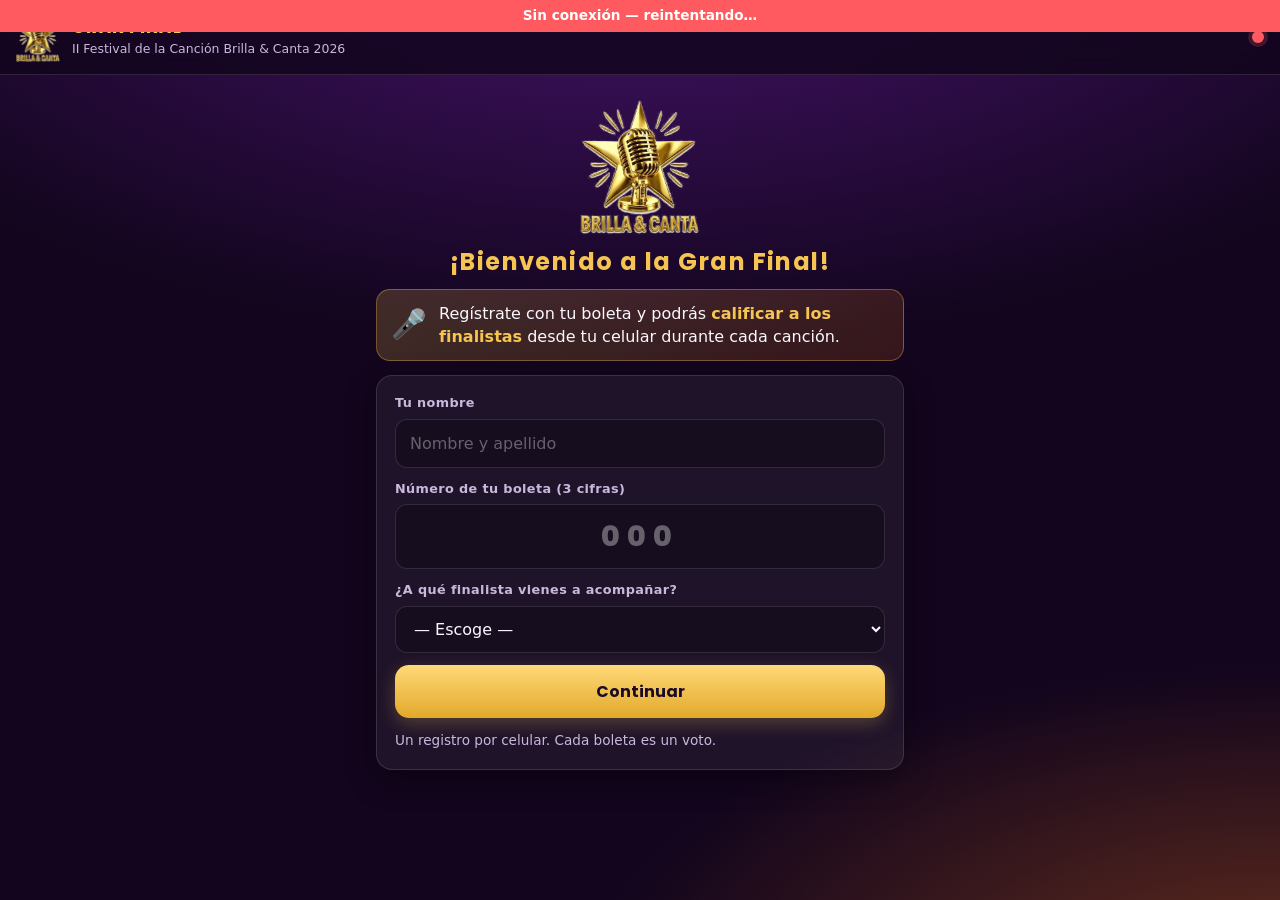
<file: votacion.html>
<!DOCTYPE html>
<html lang="es">
<head>
<meta charset="UTF-8">
<meta name="viewport" content="width=device-width, initial-scale=1, viewport-fit=cover">
<meta name="theme-color" content="#12051d">
<title>Brilla & Canta · Gran Final</title>
<link rel="icon" href="img/favicon.png">
<link rel="preconnect" href="https://fonts.googleapis.com"><link rel="preconnect" href="https://fonts.gstatic.com" crossorigin>
<link href="https://fonts.googleapis.com/css2?family=Poppins:wght@600;700;800&display=swap" rel="stylesheet" media="print" onload="this.media='all'">
<link rel="stylesheet" href="css/base.css">
<style>
  .hero { text-align: center; padding: 8px 0 4px; }
  .hero img { width: 120px; }
  .hero h1 { color: var(--oro); font-size: 1.5rem; letter-spacing: .06em; margin-top: 6px; }
  .resultado-registro { margin-top: 10px; display: grid; gap: 6px; }
  .resultado-registro div { padding: 8px 12px; border-radius: 10px; font-weight: 600; font-size: .92rem; }
  .res-ok { background: rgba(47,209,128,.14); color: var(--verde); }
  .res-mal { background: rgba(255,90,95,.14); color: #ffb3b5; }

  .cantante { text-align: center; }
  .cantante .foto { width: min(62vw, 250px); aspect-ratio: 720/888; object-fit: cover; border-radius: 18px; box-shadow: 0 12px 30px rgba(0,0,0,.45), 0 0 0 3px rgba(245,196,81,.5); background: #2a1440; }
  .cantante h2 { font-size: 1.5rem; margin: 12px 0 2px; }
  .etiqueta-vivo { display: inline-flex; gap: 8px; align-items: center; font-weight: 800; letter-spacing: .08em; font-size: .8rem; color: #fff; background: var(--rojo); padding: 5px 12px; border-radius: 999px; margin-bottom: 10px; }
  .etiqueta-vivo::before { content: ''; width: 8px; height: 8px; border-radius: 50%; background: #fff; animation: latido 1s infinite; }
  .notas { display: grid; grid-template-columns: repeat(6, 1fr); gap: 8px; margin: 14px 0; }
  .nota { aspect-ratio: 1; border-radius: 14px; border: 1px solid var(--panel-borde); background: rgba(255,255,255,.07); color: var(--texto); font: 800 1.35rem var(--display); cursor: pointer; transition: transform .08s, background .15s; }
  .nota:active { transform: scale(.93); }
  .nota.elegida { background: linear-gradient(180deg, #ffd978, var(--oro-fuerte)); color: #1b0b28; border-color: transparent; box-shadow: 0 0 0 3px rgba(245,196,81,.35); }
  .nota.diez { grid-column: span 2; aspect-ratio: auto; }
  .gracias { text-align: center; padding: 26px 10px; }
  .gracias .grande { font-size: 3rem; }
  .espera { text-align: center; padding: 18px 6px; }
  .espera .pulso { width: 70px; height: 70px; margin: 6px auto 14px; border-radius: 50%; background: radial-gradient(circle, var(--oro) 0 30%, transparent 31%); box-shadow: 0 0 0 0 rgba(245,196,81,.6); animation: pulso 2s infinite; }
  @keyframes pulso { 70% { box-shadow: 0 0 0 26px rgba(245,196,81,0); } 100% { box-shadow: 0 0 0 0 rgba(245,196,81,0); } }
  .cuenta-cierre { margin: 10px 0 0; padding: 10px 12px; border-radius: 12px; background: #d94b50; color: #fff; font-weight: 800; animation: latido 1s infinite; }
  .cuenta-cierre b { font-size: 1.4em; }
  @keyframes latido { 50% { filter: brightness(1.25); } }
  .pendientes .pend { display: flex; width: 100%; align-items: center; gap: 12px; text-align: left; background: rgba(255,255,255,.06); border: 1px solid rgba(255,255,255,.12); color: inherit; border-radius: 12px; padding: 8px; margin: 6px 0; font: inherit; cursor: pointer; }
  .pendientes .pend img { width: 44px; height: 54px; object-fit: cover; border-radius: 8px; }
  .pendientes .pend > span:nth-child(2) { flex: 1; }
  .pendientes .ir { color: var(--oro, #f5c451); font-weight: 800; white-space: nowrap; }
  .decimas { display: grid; grid-template-columns: repeat(5, 1fr); gap: 8px; margin: 0 0 10px; }
  .nota.dec { font-size: 1.05rem; aspect-ratio: auto; padding: 10px 0; }
  .nota:disabled { opacity: .3; }
  .mi-nota { text-align: center; margin: 4px 0 12px; color: var(--texto-suave); }
  .mi-nota b { font-size: 1.8rem; color: var(--oro, #f5c451); }
  .en-escena { display: flex; gap: 12px; align-items: center; text-align: left; background: rgba(0,0,0,.25); border-radius: 14px; padding: 10px; margin-top: 12px; }
  .en-escena img { width: 64px; border-radius: 10px; }
  .intro { display: flex; gap: 12px; align-items: center; background: linear-gradient(135deg, rgba(245,196,81,.2), rgba(255,122,26,.15)); border: 1px solid rgba(245,196,81,.35); border-radius: 14px; padding: 12px 14px; margin-bottom: 14px; }
  .intro b { color: var(--oro); }
  .intro .icono { font-size: 1.8rem; }
  input.numero { text-align: center; font: 800 1.8rem var(--display); letter-spacing: .25em; padding: 10px 6px; }
  .confirmar { text-align: center; }
  .confirmar .grande { font: 900 3.4rem var(--display); color: var(--oro); letter-spacing: .15em; margin: 6px 0; }
  .mi-registro { display: flex; gap: 12px; align-items: center; }
  .mi-registro .boleta { flex: none; font: 800 1.2rem var(--display); letter-spacing: .1em; padding: 8px 12px; border-radius: 10px; background: #fff; color: #2a0f3c; box-shadow: inset 0 0 0 2px var(--oro); }
</style>
</head>
<body>
<div id="cab"></div>
<main class="contenedor" id="app">
  <div class="cargando"><div><div class="giro"></div>Conectando…</div></div>
</main>

<script nomodule>
  document.getElementById('app').innerHTML = '<div class="tarjeta" style="text-align:center"><h2>Tu navegador es muy antiguo</h2><p>Abre este enlace en Chrome o Safari actualizados, o acércate a la mesa de información.</p></div>';
</script>
<script type="module">
import { $, esc, aviso, foto, pad3, conIds, ordenarParticipantes, CATEGORIAS, htmlEncabezado } from './js/util.js';
import { leer, guardar, conReintentos, aleatorio, local, TS } from './js/rest.js';

$('#cab').innerHTML = htmlEncabezado();
const app = $('#app');
const punto = () => $('#conexion');

// ---------------- estado local ----------------
const D = local.get('bc_dispositivo', null) || aleatorio(16); local.set('bc_dispositivo', D);
let reg = local.get('bc_registro', null);        // { num, nombre, finalista, k }
let misVotos = local.get('bc_votos', {});       // { cid: nota }
let participantes = {}, estado = {}, registroAbierto = true;
let seleccion = null, enviando = false, firma = '', ultimoCid = null;
let presentados = {}, presV = null, objetivo = null, ultimoMostrado = null;   // calificaciones pendientes
let pantallaRegistro = null;                     // null | 'form' | 'confirmar'
let borrador = { nombre: local.get('bc_nombre', ''), num: '', finalista: '' };

// ---------------- conexion ----------------
let fallos = 0;
function marcarConexion(ok) {
  fallos = ok ? 0 : fallos + 1;
  const mal = fallos >= 2;
  document.body.classList.toggle('sin-conexion', mal);
  const p = punto(); if (p) { p.classList.toggle('desconectado', mal); p.title = mal ? 'Sin conexión: reintentando…' : 'Conectado'; }
}

// ---------------- lecturas ----------------
async function cargarParticipantes() {
  try { participantes = conIds(await leer('participantes')); marcarConexion(true); } catch (e) { marcarConexion(false); }
}
let partT = 0;
async function consultar() {
  try {
    const e = (await leer('estado')) || {};
    marcarConexion(true);
    // Produccion borro los datos del ensayo: este celular empieza de cero
    if (e.sesion && local.get('bc_sesion', null) !== e.sesion) {
      if (local.get('bc_sesion', null) !== null) { reg = null; misVotos = {}; local.set('bc_registro', null); local.set('bc_votos', {}); pantallaRegistro = null; }
      local.set('bc_sesion', e.sesion); firma = '';
    }
    if (!reg) { try { const r = await leer('registro'); const ab = !!(r && r.abierto === true); if (ab !== registroAbierto) { registroAbierto = ab; firma = ''; } } catch (x) {} }
    estado = e;
    // lista de participantes que ya cantaron: solo se vuelve a pedir cuando cambia
    if (e.votacionGeneral === true && e.presentadosV !== presV) { try { presentados = (await leer('presentados')) || {}; presV = e.presentadosV; } catch (x) {} }
    if (estado.cantanteId !== ultimoCid) { ultimoCid = estado.cantanteId; seleccion = null; }
    if ((estado.cantanteId && !participantes[estado.cantanteId]) || Date.now() - partT > 180000) { partT = Date.now(); await cargarParticipantes(); }
  } catch (e) { marcarConexion(false); }
  pintar();
}
// Pregunta cada ~5 s solo mientras la pagina esta visible (ahorra datos y cuota)
let reloj = null;
function programar(ms) { clearTimeout(reloj); reloj = setTimeout(async () => { if (!document.hidden) await consultar(); programar(estado.votacion === 'ABIERTA' && estado.quedan != null ? 1500 : 4500 + Math.random() * 1500); }, ms); }
document.addEventListener('visibilitychange', () => { if (!document.hidden) programar(0); });

// ---------------- registro ----------------
function opcionesFinalistas(sel) {
  const lista = ordenarParticipantes(participantes);
  let html = `<option value="">— Escoge —</option>`;
  for (const cat of CATEGORIAS) {
    const de = lista.filter((p) => p.categoria === cat);
    if (!de.length) continue;
    html += `<optgroup label="${esc(cat)}">${de.map((p) => `<option value="${p.id}" ${p.id === sel ? 'selected' : ''}>${esc(p.nombre)}</option>`).join('')}</optgroup>`;
  }
  html += `<option value="NINGUNO" ${sel === 'NINGUNO' ? 'selected' : ''}>No acompaño a nadie en especial</option>`;
  return html;
}
function pintarRegistro() {
  if (!registroAbierto) {
    app.innerHTML = `<div class="tarjeta centro"><h2>Registro cerrado</h2><p class="suave">El registro ya se cerró. Si necesitas ayuda, acércate a la mesa de información.</p></div>`;
    return;
  }
  if (pantallaRegistro === 'confirmar') {
    const f = borrador.finalista === 'NINGUNO' ? 'Público general' : (participantes[borrador.finalista] || {}).nombre;
    app.innerHTML = `<div class="tarjeta confirmar"><h2>¿Está bien tu boleta?</h2>
      <div class="grande">${esc(borrador.num)}</div>
      <p><b>${esc(borrador.nombre)}</b><br><span class="suave">Acompañas a: ${esc(f || '')}</span></p>
      <p class="suave chico">Revisa que el número sea exactamente el impreso en tu boleta.</p>
      <button class="boton bloque verde" id="si">Sí, registrar</button>
      <button class="boton bloque secundario" id="corregir" style="margin-top:8px">Corregir</button>
      <div id="res" style="margin-top:10px"></div></div>`;
    $('#corregir').onclick = () => { pantallaRegistro = 'form'; firma = ''; pintar(); };
    $('#si').onclick = registrar;
    return;
  }
  app.innerHTML = `<div class="hero"><img src="img/logo.webp" alt="Brilla & Canta"><h1>¡Bienvenido a la Gran Final!</h1></div>
    <div class="intro"><span class="icono">🎤</span><div>Regístrate con tu boleta y podrás <b>calificar a los finalistas</b> desde tu celular durante cada canción.</div></div>
    <form class="tarjeta" id="f" autocomplete="off">
      <div class="campo"><label for="nombre">Tu nombre</label><input id="nombre" maxlength="60" placeholder="Nombre y apellido" value="${esc(borrador.nombre)}"></div>
      <div class="campo"><label for="num">Número de tu boleta (3 cifras)</label><input id="num" class="numero" inputmode="numeric" pattern="[0-9]*" maxlength="3" placeholder="000" value="${esc(borrador.num)}"></div>
      <div class="campo"><label for="fin">¿A qué finalista vienes a acompañar?</label><select id="fin">${opcionesFinalistas(borrador.finalista)}</select></div>
      <button class="boton bloque">Continuar</button>
      <p class="suave chico" style="margin-bottom:0">Un registro por celular. Cada boleta es un voto.</p>
    </form>`;
  $('#num').addEventListener('input', (e) => (e.target.value = e.target.value.replace(/\D/g, '').slice(0, 3)));
  $('#f').onsubmit = (e) => {
    e.preventDefault();
    const nombre = $('#nombre').value.trim().replace(/\s+/g, ' ');
    const num = $('#num').value.trim();
    const finalista = $('#fin').value;
    borrador = { nombre, num, finalista };
    if (nombre.length < 2) return aviso('Escribe tu nombre', 'error');
    if (num.length !== 3) return aviso('El número de boleta tiene 3 cifras (ej. 045)', 'error');
    if (!finalista) return aviso('Escoge a quién vienes a acompañar', 'error');
    local.set('bc_nombre', nombre);
    pantallaRegistro = 'confirmar'; firma = ''; pintar();
  };
}
async function registrar() {
  const btn = $('#si'), res = $('#res');
  btn.disabled = true; btn.textContent = 'Registrando…'; $('#corregir').disabled = true;
  const k = local.get('bc_clave', null) || aleatorio(24); local.set('bc_clave', k);
  const num = pad3(borrador.num);
  try {
    await conReintentos(() => guardar('boletas/' + num, { nombre: borrador.nombre, finalista: borrador.finalista, k, d: D, t: TS }),
      { alReintentar: () => { btn.textContent = 'Señal débil, reintentando… no cierres la página'; } });
    reg = { num, nombre: borrador.nombre, finalista: borrador.finalista, k };
    local.set('bc_registro', reg);
    pantallaRegistro = null; firma = '';
    aviso('¡Registro listo!');
    pintar();
  } catch (e) {
    btn.disabled = false; btn.textContent = 'Sí, registrar'; $('#corregir').disabled = false;
    if (e.permiso) {
      try { const r = await leer('registro'); registroAbierto = !!(r && r.abierto === true); } catch (x) {}
      res.innerHTML = `<div class="tarjeta" style="background:rgba(255,90,95,.14);color:#ffb3b5;margin:0">${registroAbierto
        ? `La boleta <b>${num}</b> ya está registrada o no es válida. Revisa el número; si es correcto, acércate a la mesa de información con tu boleta.`
        : 'El registro ya se cerró.'}</div>`;
    } else res.innerHTML = '<div class="tarjeta" style="margin:0">No hay conexión. Intenta de nuevo en un momento.</div>';
  }
}

// ---------------- votacion ----------------
function tarjetaRegistro() {
  const f = reg.finalista === 'NINGUNO' ? 'Público general' : (participantes[reg.finalista] || {}).nombre || '';
  return `<div class="tarjeta mi-registro"><span class="boleta">${esc(reg.num)}</span>
    <div class="crece"><b>${esc(reg.nombre)}</b><div class="suave chico">Acompañas a: ${esc(f)}</div></div></div>
    <p class="centro chico" style="margin:-4px 0 0"><a href="#" id="otra">¿No es tu boleta? Registrar otra</a></p>`;
}
function pintar() {
  if (!reg) {
    const f = 'reg|' + registroAbierto + '|' + pantallaRegistro + '|' + Object.keys(participantes).length;
    if (f === firma) return; firma = f;
    if (!pantallaRegistro) pantallaRegistro = 'form';
    return pintarRegistro();
  }
  const cid = estado.cantanteId || '';
  const p = participantes[cid];
  const abierta = estado.votacion === 'ABIERTA' && !!p;
  const yaVoto = misVotos[cid] !== undefined;
  const enCuenta = abierta && estado.quedan != null;
  const pend = pendientes(abierta ? cid : null);
  if (objetivo && !pend.includes(objetivo)) objetivo = null;
  const mostrado = abierta && !yaVoto ? cid : objetivo;
  if (mostrado !== ultimoMostrado) { seleccion = null; ultimoMostrado = mostrado; }
  const f = ['v', cid, abierta, yaVoto, enviando, !!p, enCuenta, objetivo, pend.join(',')].join('|');
  if (f === firma) { const cn = $('#cuenta-n'); if (cn) cn.textContent = estado.quedan; return; }
  firma = f;

  setTimeout(() => {
    const o = $('#otra'); if (o) o.onclick = (ev) => { ev.preventDefault(); otraBoleta(); };
    document.querySelectorAll('[data-pend]').forEach((b) => (b.onclick = () => { objetivo = b.dataset.pend; seleccion = null; firma = ''; pintar(); window.scrollTo(0, 0); }));
    const vol = $('#volver'); if (vol) vol.onclick = (ev) => { ev.preventDefault(); objetivo = null; seleccion = null; firma = ''; pintar(); };
  }, 0);
  if (enviando) {
    app.innerHTML = `<section class="tarjeta espera"><div class="giro"></div><h2>Enviando tu calificación…</h2>
      <p class="suave" id="txt-enviando">No cierres esta página hasta ver «¡Gracias por calificar!».</p></section>`;
    return;
  }
  const tarjetaVoto = (q, qid, etiqueta, extra = '') => `<section class="tarjeta cantante">
        <span class="etiqueta-vivo">${etiqueta}</span><br>${extra}
        <img class="foto" src="${foto(q)}" alt="${esc(q.nombre)}">
        <h2>${esc(q.nombre)}</h2>
        <div class="suave">${esc(q.categoria)}${q.cancion ? ' · «' + esc(q.cancion) + '»' : ''}</div>
        <p style="margin:16px 0 0;font-weight:700">¿Qué nota le das? <span class="suave">(0,0 a 10,0)</span></p>
        <div class="notas" id="enteros">${[0,1,2,3,4,5,6,7,8,9,10].map((n) => `<button class="nota${n === 10 ? ' diez' : ''}" data-e="${n}">${n}</button>`).join('')}</div>
        <div class="decimas" id="decimas">${[0,1,2,3,4,5,6,7,8,9].map((d) => `<button class="nota dec" data-d="${d}">,${d}</button>`).join('')}</div>
        <div class="mi-nota" id="mi-nota">Elige el número entero y luego el decimal</div>
        <button class="boton bloque verde" id="enviar" disabled>Enviar calificación</button>
      </section>`;
  // seleccion = nota en decimas (0 a 100); entero y decima se eligen por separado
  const activarVoto = (qid) => {
    const refrescar = () => {
      const e = seleccion === null ? null : Math.floor(seleccion / 10), d = seleccion === null ? null : seleccion % 10;
      document.querySelectorAll('#enteros .nota').forEach((b) => b.classList.toggle('elegida', Number(b.dataset.e) === e));
      document.querySelectorAll('#decimas .nota').forEach((b) => { b.classList.toggle('elegida', seleccion !== null && Number(b.dataset.d) === d); b.disabled = seleccion === null || (e === 10 && Number(b.dataset.d) > 0); });
      $('#mi-nota').innerHTML = seleccion === null ? 'Elige el número entero y luego el decimal' : `Tu nota: <b>${fmt(seleccion)}</b>`;
      $('#enviar').disabled = seleccion === null;
    };
    document.querySelectorAll('#enteros .nota').forEach((b) => (b.onclick = () => { const e = Number(b.dataset.e); const d = seleccion === null || e === 10 ? 0 : seleccion % 10; seleccion = e * 10 + d; refrescar(); }));
    document.querySelectorAll('#decimas .nota').forEach((b) => (b.onclick = () => { if (seleccion === null) return; seleccion = Math.floor(seleccion / 10) * 10 + Number(b.dataset.d); if (seleccion > 100) seleccion = 100; refrescar(); }));
    refrescar();
    $('#enviar').onclick = () => enviarVoto(qid);
  };
  if (abierta && !yaVoto) {
    // prioridad: quien esta en tarima
    app.innerHTML = tarjetaVoto(p, cid, 'VOTACIÓN ABIERTA', enCuenta ? `<div class="cuenta-cierre">⏳ La votación se cierra en <b id="cuenta-n">${estado.quedan}</b> s · ¡envía tu nota ya!</div>` : '') + tarjetaRegistro();
    activarVoto(cid);
  } else if (objetivo && participantes[objetivo]) {
    app.innerHTML = tarjetaVoto(participantes[objetivo], objetivo, 'CALIFICACIÓN PENDIENTE', '<p class="chico" style="margin:8px 0 0"><a href="#" id="volver">← Volver</a></p>') + tarjetaRegistro();
    activarVoto(objetivo);
  } else if (abierta) {
    app.innerHTML = `<section class="tarjeta gracias"><div class="grande">🎉</div><h2>¡Gracias por calificar!</h2>
      <p>Tu calificación para <b>${esc(p.nombre)}</b> quedó registrada: <b>${misVotos[cid]}</b>.</p></section>${tarjetaPendientes(pend)}${tarjetaRegistro()}`;
  } else {
    app.innerHTML = `<section class="tarjeta espera"><div class="pulso"></div><h2>Atento al escenario</h2>
      <p class="suave">La votación se abre durante cada interpretación. Esta pantalla cambia sola: no necesitas recargarla.</p>
      ${p ? `<div class="en-escena"><img src="${foto(p, true)}" alt=""><div><div class="suave chico">EN ESCENA</div><b>${esc(p.nombre)}</b><div class="suave chico">${esc(p.categoria)}</div></div></div>` : ''}
      </section>${tarjetaPendientes(pend)}${tarjetaRegistro()}`;
  }
}
// Participantes que ya cantaron y que esta boleta todavia no califica (votacion general abierta)
function pendientes(excluir) {
  if (estado.votacionGeneral !== true) return [];
  return Object.keys(presentados).filter((id) => participantes[id] && !participantes[id].ausente && misVotos[id] === undefined && id !== excluir)
    .sort((a, b) => (participantes[a].catOrden - participantes[b].catOrden) || (participantes[a].orden - participantes[b].orden));
}
function tarjetaPendientes(pend) {
  if (!pend.length) return '';
  return `<section class="tarjeta pendientes"><h3 style="margin:0 0 4px">Te faltan por calificar (${pend.length})</h3>
    <p class="suave chico" style="margin:0 0 10px">Si no alcanzaste a calificar a alguien, hazlo aquí antes de que se cierren las votaciones. Un voto por participante.</p>
    ${pend.map((id) => { const q = participantes[id]; return `<button class="pend" data-pend="${id}"><img src="${foto(q, true)}" alt=""><span><b>${esc(q.nombre)}</b><br><span class="suave chico">${esc(q.categoria)}</span></span><span class="ir">Calificar ›</span></button>`; }).join('')}</section>`;
}

function otraBoleta() {
  // Deja la clave del celular (para poder repetir un registro identico) y vuelve al formulario
  reg = null; misVotos = {}; local.set('bc_registro', null); local.set('bc_votos', {});
  borrador.num = ''; pantallaRegistro = 'form'; firma = ''; pintar();
}
const fmt = (d) => (d / 10).toLocaleString('es-CO', { minimumFractionDigits: 1, maximumFractionDigits: 1 });
async function enviarVoto(cid) {
  if (enviando || seleccion === null) return;
  const d = seleccion;
  enviando = true; firma = ''; pintar();
  try {
    await conReintentos(() => guardar(`votos/${cid}/${reg.num}`, { d, k: reg.k, t: TS }),
      { alReintentar: () => { const t = $('#txt-enviando'); if (t) t.innerHTML = '<b style="color:var(--oro)">Señal débil:</b> seguimos intentando. No cierres esta página.'; } });
    misVotos[cid] = fmt(d); local.set('bc_votos', misVotos);
    if (objetivo === cid) objetivo = null;
    seleccion = null;
    aviso('¡Calificación enviada!');
  } catch (e) {
    if (e.permiso) {
      let est = {}; try { est = (await leer('estado')) || {}; } catch (x) {}
      const enTarima = est.votacion === 'ABIERTA' && est.cantanteId === cid;
      if (!enTarima && est.votacionGeneral !== true) aviso('Las votaciones del público ya se cerraron.', 'error', 5000);
      else if (!enTarima && !presentados[cid]) aviso('La votación para este cantante ya se cerró.', 'error', 5000);
      else { if (objetivo === cid) { misVotos[cid] = misVotos[cid] ?? '✓'; local.set('bc_votos', misVotos); objetivo = null; } aviso('Tu boleta no está activa o ya calificaste a este cantante. Si cambiaste de boleta, usa «Registrar otra»; si no, acércate a la mesa de información.', 'error', 8000); }
    } else aviso('Sin conexión: la calificación NO se envió. Intenta de nuevo.', 'error', 6000);
  }
  enviando = false; firma = ''; pintar();
}

// ---------------- arranque ----------------
(async function iniciar() {
  await Promise.all([
    cargarParticipantes(),
    leer('registro').then((r) => { registroAbierto = !!(r && r.abierto === true); }).catch(() => {}),
  ]);
  partT = Date.now();
  await consultar();
  programar(5000);
})();
</script>
</body>
</html>
</file>
<file: css/base.css>
/* Brilla & Canta — estilos compartidos */
:root {
  --noche: #12051d;
  --noche-2: #1e0a2f;
  --panel: rgba(255, 255, 255, 0.06);
  --panel-borde: rgba(255, 255, 255, 0.12);
  --texto: #fbf7ff;
  --texto-suave: #c9b8dc;
  --oro: #f5c451;
  --oro-fuerte: #e2a92a;
  --naranja: #ff7a1a;
  --verde: #2fd180;
  --rojo: #ff5a5f;
  --azul: #5aa9ff;
  --radio: 16px;
  --sombra: 0 10px 30px rgba(0, 0, 0, 0.35);
  --display: 'Poppins', 'Segoe UI', system-ui, -apple-system, sans-serif;
  --cuerpo: system-ui, -apple-system, 'Segoe UI', Roboto, sans-serif;
}
* { box-sizing: border-box; }
html { -webkit-text-size-adjust: 100%; }
body {
  margin: 0; min-height: 100vh; color: var(--texto); font-family: var(--cuerpo); font-size: 16px; line-height: 1.45;
  background: radial-gradient(120% 80% at 50% -10%, #4a1470 0%, transparent 60%),
              radial-gradient(90% 60% at 100% 110%, rgba(255, 122, 26, 0.35) 0%, transparent 60%),
              var(--noche);
  background-attachment: fixed;
}
h1, h2, h3 { font-family: var(--display); margin: 0 0 .4em; line-height: 1.15; }
a { color: var(--oro); }
img { max-width: 100%; }
.oculto { display: none !important; }
.centro { text-align: center; }
.suave { color: var(--texto-suave); }
.chico { font-size: .85rem; }
.mono { font-variant-numeric: tabular-nums; }

/* ---------- estructura ---------- */
.contenedor { width: 100%; max-width: 560px; margin: 0 auto; padding: 16px 16px 48px; }
.contenedor.ancho { max-width: 1280px; }
.cabecera { display: flex; align-items: center; gap: 12px; padding: 12px 16px; position: sticky; top: 0; z-index: 20;
  background: rgba(18, 5, 29, 0.82); backdrop-filter: blur(10px); border-bottom: 1px solid var(--panel-borde); }
.cabecera-logo { width: 44px; height: auto; }
.cabecera-titulo { font-family: var(--display); font-weight: 800; letter-spacing: .08em; color: var(--oro); font-size: 1rem; }
.cabecera-sub { font-size: .78rem; color: var(--texto-suave); }
.punto-conexion { margin-left: auto; width: 12px; height: 12px; border-radius: 50%; background: var(--verde); box-shadow: 0 0 0 4px rgba(47, 209, 128, .18); flex: none; }
.punto-conexion.desconectado { background: var(--rojo); box-shadow: 0 0 0 4px rgba(255, 90, 95, .2); animation: latido 1s infinite; }
@keyframes latido { 50% { opacity: .35; } }

.tarjeta { background: var(--panel); border: 1px solid var(--panel-borde); border-radius: var(--radio); padding: 18px; margin-bottom: 14px; box-shadow: var(--sombra); }
.tarjeta h2 { font-size: 1.15rem; }
.tarjeta h3 { font-size: 1rem; color: var(--oro); }
.fila { display: flex; gap: 10px; align-items: center; flex-wrap: wrap; }
.fila > .crece { flex: 1 1 auto; min-width: 0; }
.rejilla { display: grid; gap: 12px; }

/* ---------- formularios ---------- */
label { display: block; font-size: .8rem; font-weight: 600; letter-spacing: .03em; color: var(--texto-suave); margin: 0 0 6px; }
input, select, textarea {
  width: 100%; font: inherit; color: var(--texto); background: rgba(0, 0, 0, .28); border: 1px solid var(--panel-borde);
  border-radius: 12px; padding: 12px 14px; outline: none; transition: border-color .15s;
}
input:focus, select:focus, textarea:focus { border-color: var(--oro); }
input::placeholder { color: rgba(255, 255, 255, .35); }
select option { color: #111; }
.campo { margin-bottom: 12px; }

.boton {
  display: inline-flex; align-items: center; justify-content: center; gap: 8px; font: 700 1rem var(--display);
  border: 0; border-radius: 14px; padding: 14px 18px; cursor: pointer; color: #1b0b28;
  background: linear-gradient(180deg, #ffd978, var(--oro-fuerte)); box-shadow: 0 6px 18px rgba(245, 196, 81, .25);
  transition: transform .08s, filter .15s, opacity .15s; text-decoration: none; user-select: none;
}
.boton:active { transform: scale(.97); }
.boton:disabled { opacity: .45; cursor: not-allowed; filter: grayscale(.6); }
.boton.bloque { display: flex; width: 100%; }
.boton.secundario { background: transparent; color: var(--texto); border: 1px solid var(--panel-borde); box-shadow: none; }
.boton.verde { background: linear-gradient(180deg, #52e39a, #1fb368); color: #06210f; box-shadow: 0 6px 18px rgba(47, 209, 128, .25); }
.boton.rojo { background: linear-gradient(180deg, #ff7b7f, #e0474c); color: #fff; box-shadow: 0 6px 18px rgba(255, 90, 95, .25); }
.boton.naranja { background: linear-gradient(180deg, #ff9a4a, #f06a0c); color: #fff; }
.boton.chico { padding: 8px 12px; font-size: .85rem; border-radius: 10px; }

.chip { display: inline-flex; align-items: center; gap: 6px; padding: 4px 10px; border-radius: 999px; font-size: .78rem; font-weight: 700;
  background: rgba(255, 255, 255, .1); color: var(--texto); white-space: nowrap; }
.chip.oro { background: rgba(245, 196, 81, .18); color: var(--oro); }
.chip.verde { background: rgba(47, 209, 128, .16); color: var(--verde); }
.chip.rojo { background: rgba(255, 90, 95, .16); color: var(--rojo); }
.chip.azul { background: rgba(90, 169, 255, .16); color: var(--azul); }

/* ---------- avisos ---------- */
#avisos { position: fixed; left: 50%; bottom: 18px; transform: translateX(-50%); z-index: 100; display: grid; gap: 8px; width: min(92vw, 440px); }
.aviso { padding: 12px 16px; border-radius: 12px; font-weight: 600; box-shadow: var(--sombra); transition: opacity .35s, transform .35s; background: #2a1440; border: 1px solid var(--panel-borde); }
.aviso-ok { border-color: rgba(47, 209, 128, .6); }
.aviso-error { border-color: rgba(255, 90, 95, .7); background: #3a1022; }
.aviso.fuera { opacity: 0; transform: translateY(8px); }

.cargando { display: grid; place-items: center; min-height: 40vh; color: var(--texto-suave); }
.giro { width: 34px; height: 34px; border-radius: 50%; border: 3px solid rgba(255, 255, 255, .15); border-top-color: var(--oro); animation: gira .8s linear infinite; margin: 0 auto 10px; }
@keyframes gira { to { transform: rotate(360deg); } }

body.sin-conexion::after {
  content: 'Sin conexión — reintentando…'; position: fixed; top: 0; left: 0; right: 0; z-index: 200; text-align: center;
  background: var(--rojo); color: #fff; font-weight: 700; padding: 6px; font-size: .85rem;
}

@media (prefers-reduced-motion: reduce) { * { animation: none !important; transition: none !important; } }
</file>
